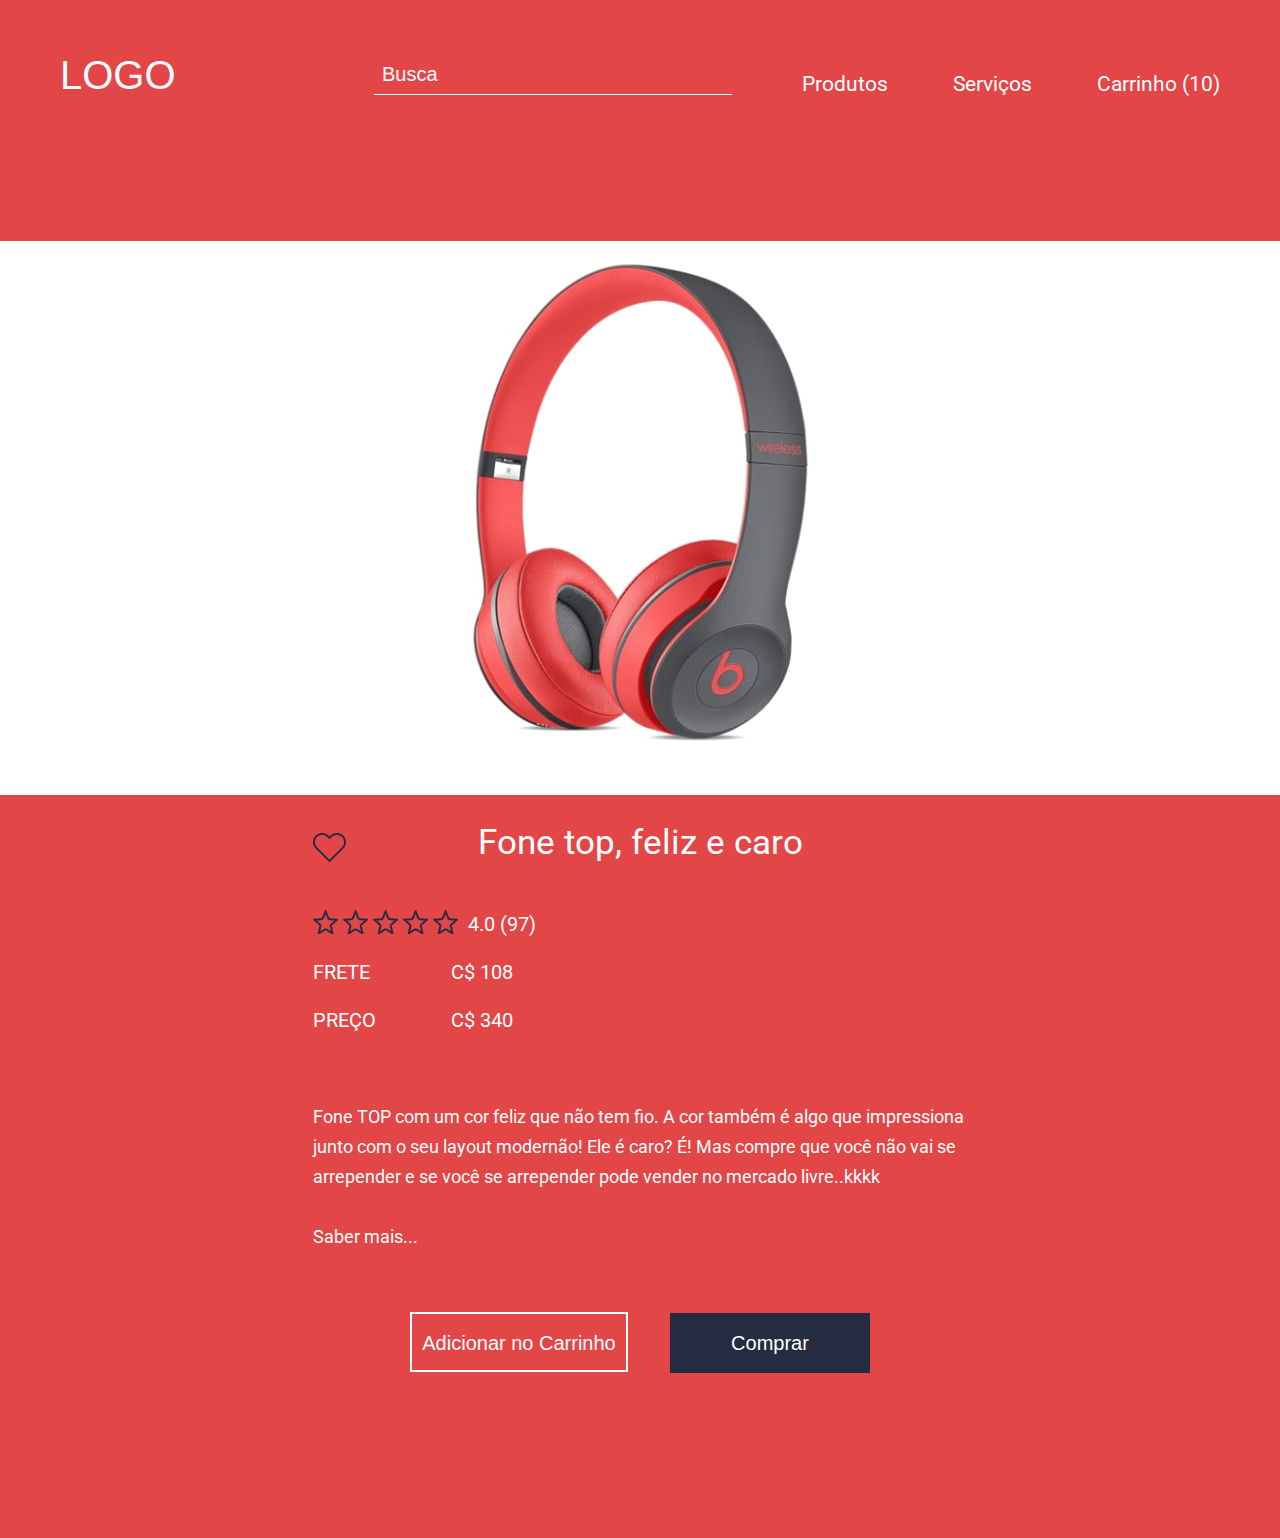
<file: loja-fone/index.html>
<!DOCTYPE html>
<html>
    
    <head>
        <meta charset="utf-8"/>
        <meta name="viewport" content="width=device-width" />
        <title>Loja de Fone</title>

        <link href="https://fonts.googleapis.com/css?family=Roboto:300,400,700&display=swap" rel="stylesheet"> 

        <link rel="stylesheet" href="css/reset.css">
        <link rel="stylesheet" href="css/base.css">
        <link rel="stylesheet" href="css/container-store.css">
        <link rel="stylesheet" href="css/header-store.css">
        <link rel="stylesheet" href="css/input-search.css">
        <link rel="stylesheet" href="css/photo-product.css">
        <link rel="stylesheet" href="css/wrap-product.css">
        <link rel="stylesheet" href="css/description-product.css">
        <link rel="stylesheet" href="css/button-store.css">

    </head>

    <body>
        <div class="container-store">
            <header class="header-store">
                <h1 class="title">Logo</h1>

                <nav class="navigation">
                    <form class="input-search">
                        <input class="content" type="search" placeholder="Busca"/><!--
                        --><input class="icon -open -active" type="image" src="img/search.svg"/><!--
                        --><input class="icon -close" type="image" src="img/close.svg">
                    </form>
                    <ul id="menu" class="list">
                        <li class="item -menu"><a href="#menu" class="menu">Menu</a></li>
                        <li class="item"><a class="action"  href="#">Produtos</a></li>
                        <li class="item"><a class="action" href="#">Serviços</a></li>
                        <li class="item -last"><a class="action" href="#">Carrinho (10)</a></li>
                    </ul>   
                </nav>
            </header>
            
            <figure class="photo-product"><img class="photo" src="img/fone.png" alt="Fone de ouvido"></figure>

            <section class="wrap-product">
                <dl class="description-product">
                    <dt class="title">Fone top, feliz e caro</dt>

                    <dd class="item -heart">
                        <img class="icon" src="img/heart.png" alt="Like">
                        <img class="icon -active" src="img/heart-active.png" alt="Like">
                    </dd>

                    <dd class="item -star">
                        <ol>
                            <li class="star"><img class="icon" src="img/star.png" alt="Estrela">
                                <img class="icon -active" src="img/star-active.png" alt="Estrela">
                            </li>
                            <li class="star"><img class="icon" src="img/star.png" alt="Estrela">
                                <img class="icon -active" src="img/star-active.png" alt="Estrela">
                            </li>
                            <li class="star"><img class="icon" src="img/star.png" alt="Estrela">
                                <img class="icon -active" src="img/star-active.png" alt="Estrela">
                            </li>
                            <li class="star"><img class="icon" src="img/star.png" alt="Estrela">
                                <img class="icon -active" src="img/star-active.png" alt="Estrela">
                            </li>
                            <li class="star"><img class="icon" src="img/star.png" alt="Estrela">
                                <img class="icon -active" src="img/star-active.png" alt="Estrela">
                            </li>
                            
                        </ol>
                        
                    </dd>

                    <dd class="item -number">4.0 (97)</dd>
                    <dd class="item -info"><strong class="contrast">Frete</strong> C$ 108 </dd>
                    <dd class="item -info -last"><strong class="contrast">Preço</strong> C$ 340</dd>

                    <dd class="text">Fone TOP com um cor feliz que não tem fio. A cor também é algo que impressiona junto com o  seu layout modernão! Ele é caro? É! Mas compre que você não vai se arrepender e se você se arrepender pode vender no mercado livre..kkkk</dd>
                    <dd class="text -more"><a class="action" href="">Saber mais...</a></dd>
                </dl> 
                    <div class="buttons">
                        <button class="button-store -second">Adicionar no Carrinho</button>
                        <a class="button-store" href="comprar.html">Comprar</a>
                    </div>
            </section>
        </div>

        <script src="js/header-store.js"></script>
        <script src="js/input-search.js"></script>
        <script src="js/description-product.js"></script>
        <script src="js/home.js"></script>
        
    </body>
</html>
</file>
<file: loja-fone/css/base.css>
html, 
body {
    height: 100%;
}
    
body {
    background-color: #252a34;
    background-image: linear-gradient(to top, #ff2e63, #252a34);
}

@media (max-width: 355px) {
    body {
        overflow-x: hidden;
    }
}
</file>
<file: loja-fone/css/container-store.css>
.container-store {
    box-sizing: border-box;
    background-color: #e24647;
    padding: 55px 60px 165px 0;
    width: 90%;
    max-width: 1330px;
    position: absolute;
    left: 50%;
    top: 50%;
    transform: translateX(-50%) translateY(-50%);
    box-shadow: 0 0 39px 0 rgba(50, 50, 50, 0.36);
}


@media (max-width: 1470px), (max-height: 952px) {
    .container-store {
        position: static;
        transform: none;
        width: 100%;
        max-width: 100%;
    }
}

@media (max-width: 1310px) {
    .container-store {
        padding-right: 0;
    }
}

@media (max-height: 952px) {
    .container-store {
        max-width: 1330px;
        margin-left: auto;
        margin-right: auto;
    }
}
</file>
<file: loja-fone/css/header-store.css>
.header-store {
    color: #fff;
    overflow: hidden;
    margin-bottom: 138px;
    padding-left: 60px;
}


.header-store > .title {
    font-size: 40px;
    font-family: Arial, "Roboto", sans-serif;
    float: left;
    text-transform: uppercase;
    cursor: pointer;
}
.header-store > .navigation {
    font-size: 21px;
    font-family: "Segoe UI", "Roboto", sans-serif;
    float: right;  
}

.header-store .list {
    display: inline;
}

.header-store .item {
    display: inline-block;
    margin-right: 60px;
    padding-bottom: 8px;
}

.header-store .item.-menu {
    display: none;
}

.header-store .item.-last {
    margin-right: 0;
}

.header-store .action {
    text-decoration: none;
    color: inherit;
    position: relative;
}

.header-store .action:after {
    content: "";
    height: 1px;
    width: 100%;
    background-color: #fff;
    position: absolute;
    bottom: 0;
    left: 0;
    transform: scaleX(0);
    transition: transform 200ms linear;
    transform-origin: center left;
}

.header-store .action:hover:after {
    transform: scale(1);
}

@media (max-width: 1310px) {
    .header-store {
        padding-right: 60px;
    }
}

@media (max-width: 1235px) {
    .header-store {
        margin-bottom: 70px;
    }
    .header-store > .title {
        float: none;
        text-align: center;
        margin-bottom: 20px;
    }

    .header-store > .navigation {
        float: none;
        text-align: center;
    }
}

@media (max-width: 955px) {
    .header-store {
        padding-left: 30px;
        padding-right: 30px;
    }
   
}

@media (max-width: 530px) {
    .header-store .item {
        margin-right: 30px;
    }
}

@media (max-width: 465px) {
    .header-store .item {
        margin-right: 15px;
    }
}

@media (max-width: 375px) {
    .header-store {
        padding-left: 16px;
        padding-right: 16px;
    }
    .header-store .item {
        margin-right: 8px;
    }
}

@media (max-width: 335px) {
    .header-store .item.-menu {
        display: block;
        box-sizing: border-box;
        width: 40px;
        height: 40px;
        background: url(../img/menu.svg) #fff no-repeat center;
        text-indent: -9999px;
        margin: 0;
        position: absolute;
        top: 0;
        left: 0;
        cursor: pointer;

       transform: translateX(-100%);
       transition: transform 400ms 100ms linear;
    }

    .header-store .list {
        background-color: #fff;
        color: #000;
        width: 100vw;
        padding: 40px 0 20px;
        position: absolute;
        top: 0;
        right: 0;

        transform: translateX(100%);
        transition: transform 300ms linear;
    }

    .header-store .list.-active {
        transform: translateX(0);
    }

    .header-store .list.-active .item.-menu {
        background-image: url(../img/close.svg);
        background-size: 65%;
        transform: translateX(0);
        transition: none;
    }
   
    .header-store .item {
        display: block;
    }
}
</file>
<file: loja-fone/css/input-search.css>
.input-search {
    display: inline-block;
}

.input-search > .content {
    background: transparent;
    border: none;
    border-bottom: 1px solid #fff;
    color: inherit;
    font-family: Arial, "Roboto", sans-serif;
    font-size: 20px;
    padding: 8px;
    width: 358px;
    margin-right: 65px;
    vertical-align: bottom;
}

.input-search > .content::placeholder {
    color: inherit;
}

.input-search > .icon {
    display: none;
}

@media (max-width: 955px) {
.input-search {
    position: absolute;
    top: 0;
    left: 0;
    transform: translateX(calc(-100% + 40px));
    transition: transform 200ms linear;
}

.input-search.-active {
    transition: transform 200ms linear;
    transform: translateX(0);
}

.input-search > .content {
    background-color: #fff;
    color: #000;
    margin-right: 0;
    vertical-align: middle;
 }

.input-search > .icon {
    display: none;
    background-color: #fff;
    box-sizing: border-box;
    width: 40px;
    height: 40px;
    padding: 8px;
    vertical-align: middle;
}

.input-search > .icon.-active {
    display: inline-block;
}

}

@media (max-width: 400px) {
    .input-search > .content {
        width: 70vw;
    }
}
</file>
<file: loja-fone/css/photo-product.css>
.photo-product {
    background-color: #fff;
    display: inline-block;
    height: 554px;
    vertical-align: middle;
    border-top-right-radius: 150px;
    border-bottom-right-radius: 150px;
    margin-right: 157px;
    padding-left: 100px;
    position: relative;
}

.photo-product::before {
    content: "";
    position: absolute;
    left: 0;
    width: 100%;
    height: 100%;
    background-color: #fff;
    z-index: -1;
    transform: translateX(-100%);
}

@media (max-width: 1325px) {
    .photo-product {
    margin-right: 140px;
    text-align: center;
    }
}

@media (max-width: 1310px) {
    .photo-product {
        display: block;
        border-radius: 0;
        margin-right: 0;
        margin-bottom: 30px;
        padding-left: 0;
    }
}

@media (max-width: 560px) {
    .photo-product {
        height: auto;
    }
    .photo-product > .photo {
        width: 100%;
    }
}
</file>
<file: loja-fone/css/wrap-product.css>
.wrap-product {
    display: inline-block;
    width: 454px;
    vertical-align: middle;
    position: relative;
}

.wrap-product > .buttons {
    position: absolute;
    bottom: 0;
    transform: translateY( calc(100% + 98px) );
    width: 100%;
}

.wrap-product > .buttons > .button-store {
    float: right;
}

.wrap-product > .buttons > .button-store.-second {
    float: left;
}

@media (max-width: 1310px) {
    .wrap-product {
        width: 100%;
    }

    .wrap-product > .buttons {
        position: static;
        width: 100%;
        margin-left: auto;
        margin-right: auto;
        text-align: center;
        transform: none;
    }
    .wrap-product > .buttons > .button-store,
    .wrap-product > .buttons > .button-store.-second {
        float: none;
    }
}
</file>
<file: loja-fone/css/description-product.css>
.description-product {
    font-family: "Roboto", sans-serif;
    color: #fff;
}

.description-product > .title {
    font-size: 25px;
    margin-bottom: 50px;
}

.description-product > .item {
    font-size: 20px;
    margin-bottom: 28px;
}

.description-product > .item.-heart {
    position: absolute;
    transform: translateX(-100%);
    top: 8px;
    left: -47px;
    cursor: pointer;
    width: 33px;
    height: 29px;
}

.description-product > .item.-star {
    margin-bottom: 10px;
    cursor: pointer;
}

.description-product .icon {
    transition: transform 50ms linear;
}

.description-product .icon:hover {
    transform: scale(1.1);
}

.description-product .icon.-active {
    display: none;
}

.description-product > .item.-active .icon {
    display: none;
}

.description-product > .item.-active .icon.-active {
    display: block;
}

.description-product .star {
    display: inline-block;
}

.description-product .star.-active > .icon {
    display: none;
}

.description-product .star.-active > .-active {
    display: block;
}

.description-product > .item.-star + .item {
    margin-left: 7px;
}

.description-product > .item.-info{
    width: 200px;
    text-align: right;
}

.description-product > .item.-last {
    margin-bottom: 72px;
}

.description-product  .contrast {
    text-transform: uppercase;
    float: left;
}

.description-product > .text {
    font-size: 18px;
    line-height: 30px;
    margin-bottom: 30px;
}

.description-product > .text.-more {
    margin-bottom: 0;
}


.description-product .action {
    color: inherit;
    text-decoration: none;
}

@media (max-width: 1310px) {
    .description-product {
        width: 50%;
        min-width: 655px;
        margin: 0 auto 60px;
    }
    .description-product > .title {
        font-size: 35px;
        text-align: center;
    }

    .description-product > .item.-heart {
        left: auto;
        transform: none;
    }

    .description-product > .item.-star {
        float: left;
        margin-right: 10px;
    }
    .description-product > .item.-number {
        padding-top: 4px;
    }
}

@media (max-width: 720px) {
    .description-product {
        width: 90%;
        min-width: auto;
    }
}

@media (max-width: 475px) {
    .description-product > .item.-heart{
        position: static;
    }
}
</file>
<file: loja-fone/css/button-store.css>
.button-store {
    display: inline-block;
    box-sizing: border-box;
    background-color: #252c41;
    font-size: 20px;
    color: #ffffff;
    font-family: Arial, "Roboto", sans-serif;
    width: 200px;
    height: 60px;
    line-height: 60px;
    text-align: center;
    text-decoration: none;
    border: none;
    cursor: pointer;
    transition: all 300ms linear;
}

.button-store:hover,
.button-store:focus {
    background-color: #fff;
    color:#e24647;
}

.button-store:active {
    transform: scale(0.9);
}

.button-store.-second {
    background-color: transparent;
    border: 2px solid #fff;
    width: 218px;
    line-height: 56px;
}

.button-store.-second:hover,
.button-store.-second:focus {
    background-color: #fff;
    color: #e24647;
}

.button-store > button,
.button-store > a {
    font-size: inherit;
    background-color: inherit;
    border: none;
    color: inherit;
    text-decoration: inherit;
}

@media (max-width: 1310px) {
    .button-store.-second {
        margin-right: 38px;
    }
}

@media (max-width: 500px) {
    .button-store.-second {
        margin-right: 20px;
    }
}

@media (max-width: 470px) {
    .button-store,
    .button-store.-second {
        display: block;
        width: 90%;
        margin-left: auto;
        margin-right: auto;

    }
    .button-store.-second {
        margin-bottom: 20px;
    }
}
</file>
